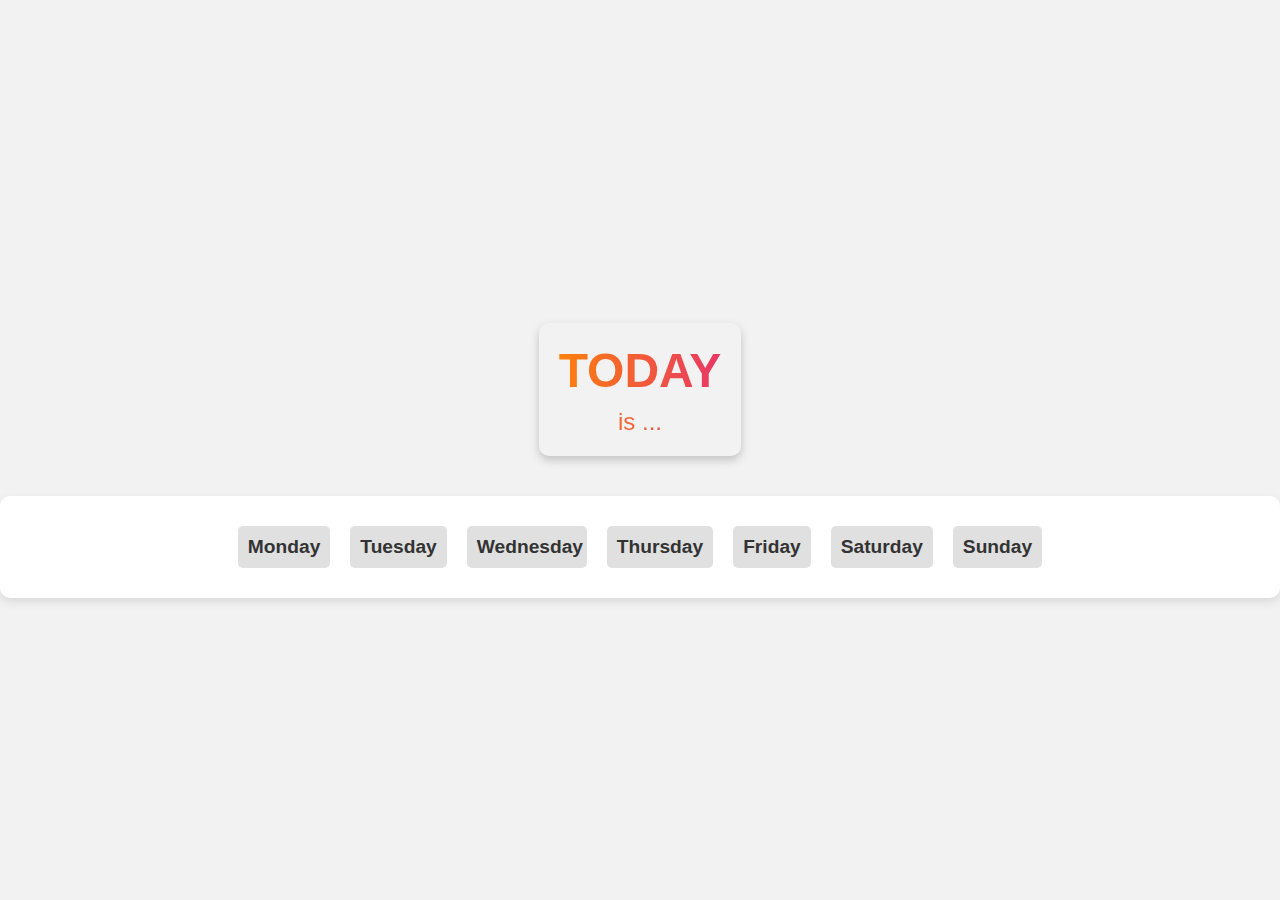
<file: index.html>
<!DOCTYPE html>
<html lang="en">
<head>
    <meta charset="UTF-8">
    <meta name="viewport" content="width=device-width, initial-scale=1.0">
    <link rel="stylesheet" href="style.css">
    <title>Adam Tasks Manager</title>
</head>
<body>
    
    <h1 id="word-1">Today <span>is ...</span> </h1>

    <div id="weekday-container">
        <a href="Monday/index.html"><div class="weekday">Monday</div></a>
        <a href="Tuesday/index.html"><div class="weekday">Tuesday</div></a>
        <a href="Wednesday/index.html"><div class="weekday">Wednesday</div></a>
        <a href="Thursday/index.html"><div class="weekday">Thursday</div></a>
        <a href="friday/index.html"><div class="weekday">Friday</div></a>
        <a href="saturday/index.html"><div class="weekday">Saturday</div></a>
        <a href="sunday/index.html"><div class="weekday">Sunday</div></a>
    </div>

</body> 
</html>
</file>
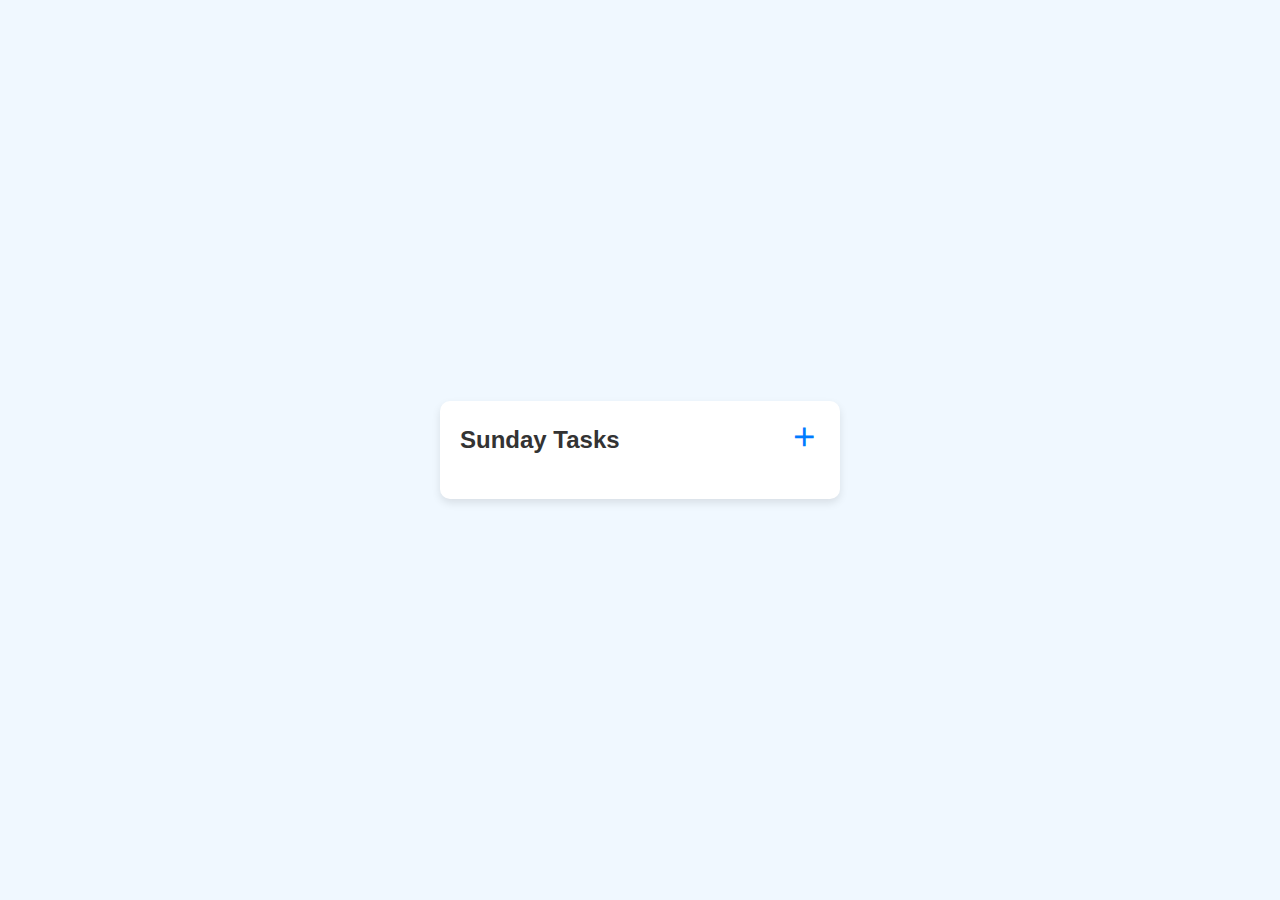
<file: sunday/index.html>
<!DOCTYPE html>
<html lang="en">
<head>
    <meta charset="UTF-8">
    <meta name="viewport" content="width=device-width, initial-scale=1.0">
    <link href='https://unpkg.com/boxicons@2.1.4/css/boxicons.min.css' rel='stylesheet'>
    <link rel="stylesheet" href="style.css">
    <title>Sunday Tasks</title>
</head>
<body>
    
    <div class="container">

        <div class="header">
            <h1>Sunday Tasks</h1>
            <a href="#" id="add-task-btn"><i class='bx bx-plus'></i></a>
        </div>    

        <div class="task-list" id="task-list">
            <!-- Tasks will be added here -->
        </div>
        
    </div>
   
    <script src="script.js"></script>
</body>
</html>
</file>
<file: style.css>
* {
    padding: 0;
    margin: 0;
    font-family: 'Arial', sans-serif;
    box-sizing: border-box;
}

body {
    display: flex;
    flex-direction: column;
    justify-content: center;
    align-items: center;
    height: 100vh;
    background-color: #f2f2f2;
    overflow: hidden;
}

h1#word-1 {
    font-size: 3rem;
    font-weight: bold;
    color: #333;
    text-transform: uppercase;
    text-align: center;
    background: linear-gradient(90deg, #ff8a00, #e52e71);
    -webkit-background-clip: text;
    -webkit-text-fill-color: transparent;
    margin: 20px 0;
    padding: 20px;
    border-radius: 10px;
    box-shadow: 0 4px 10px rgba(0, 0, 0, 0.2);
    transition: transform 0.3s ease, box-shadow 0.3s ease;
}

h1#word-1:hover {
    transform: scale(1.1);
    box-shadow: 0 8px 20px rgba(0, 0, 0, 0.3);
}

h1#word-1 span {
    display: block;
    font-size: 1.5rem;
    color: #555;
    margin-top: 10px;
    font-weight: normal;
    text-transform: none;
}

#weekday-container {
    display: flex;
    flex-wrap: wrap;
    justify-content: center;
    width: 100%;
    padding: 20px;
    background-color: #fff;
    box-shadow: 0 4px 10px rgba(0, 0, 0, 0.1);
    border-radius: 10px;
    margin-top: 20px;
}

.weekday {
    cursor: pointer;
    max-width: 120px;
    font-size: 1.2rem;
    font-weight: bold;
    color: #333;
    background-color: #e0e0e0;
    padding: 10px;
    border-radius: 5px;
    margin: 10px;
    text-align: center;
    transition: background-color 0.3s ease, color 0.3s ease;
}

.weekday:hover {
    background-color: #ff8a00;
    color: #fff;
}

a {
    text-decoration: none;
}

/* Media Queries */
@media (max-width: 768px) {
    h1#word-1 {
        font-size: 2.5rem;
        padding: 15px;
    }

    h1#word-1 span {
        font-size: 1.2rem;
    }

    #weekday-container {
        padding: 15px;
    }

    .weekday {
        font-size: 1rem;
        max-width: 100px;
    }
}

@media (max-width: 480px) {
    h1#word-1 {
        font-size: 1.8rem;
        padding: 10px;
    }

    h1#word-1 span {
        font-size: 1rem;
    }

    #weekday-container {
        flex-direction: column;
        align-items: center;
        padding: 10px;
    }

    .weekday {
        font-size: 0.9rem;
        max-width: none;
        margin: 5px;
    }
}
</file>
<file: sunday/style.css>
* {
    padding: 0;
    margin: 0;
    box-sizing: border-box;
    font-family: 'Arial', sans-serif;
}

body {
    display: flex;
    justify-content: center;
    align-items: center;
    height: 100vh;
    background-color: #f0f8ff;
}

.container {
    background-color: #fff;
    width: 400px;
    padding: 20px;
    border-radius: 10px;
    box-shadow: 0 4px 8px rgba(0, 0, 0, 0.1);
}

.header {
    display: flex;
    justify-content: space-between;
    align-items: center;
    margin-bottom: 20px;
}

.header h1 {
    font-size: 24px;
    color: #333;
}

.header a {
    color: #007bff;
    font-size: 32px;
    text-decoration: none;
    transition: color 0.3s ease;
}

.header a:hover {
    color: #0056b3;
}

.task-list {
    margin-top: 20px;
}

.task {
    display: flex;
    justify-content: space-between;
    align-items: center;
    padding: 10px;
    margin-bottom: 10px;
    border-radius: 5px;
    background-color: #f9f9f9;
    box-shadow: 0 2px 4px rgba(0, 0, 0, 0.05);
    transition: background-color 0.3s ease, transform 0.3s ease;
    word-wrap: break-word;
}

.task.completed {
    background-color: #d4edda;
    transform: scale(1.05);
    text-decoration: line-through;
    color: #888;
}

.task h2 {
    font-size: 18px;
    color: #555;
    word-wrap: break-word;
    max-width: 250px;
}

.task .actions {
    display: flex;
    gap: 10px;
}

.task a {
    color: #007bff;
    font-size: 24px;
    text-decoration: none;
    transition: color 0.3s ease;
}

.task a:hover {
    color: #0056b3;
}

.task .done-btn {
    color: #28a745;
}

.task .edit-btn {
    color: #ffc107;
}

.task .delete-btn {
    color: #ff4757;
}
</file>
